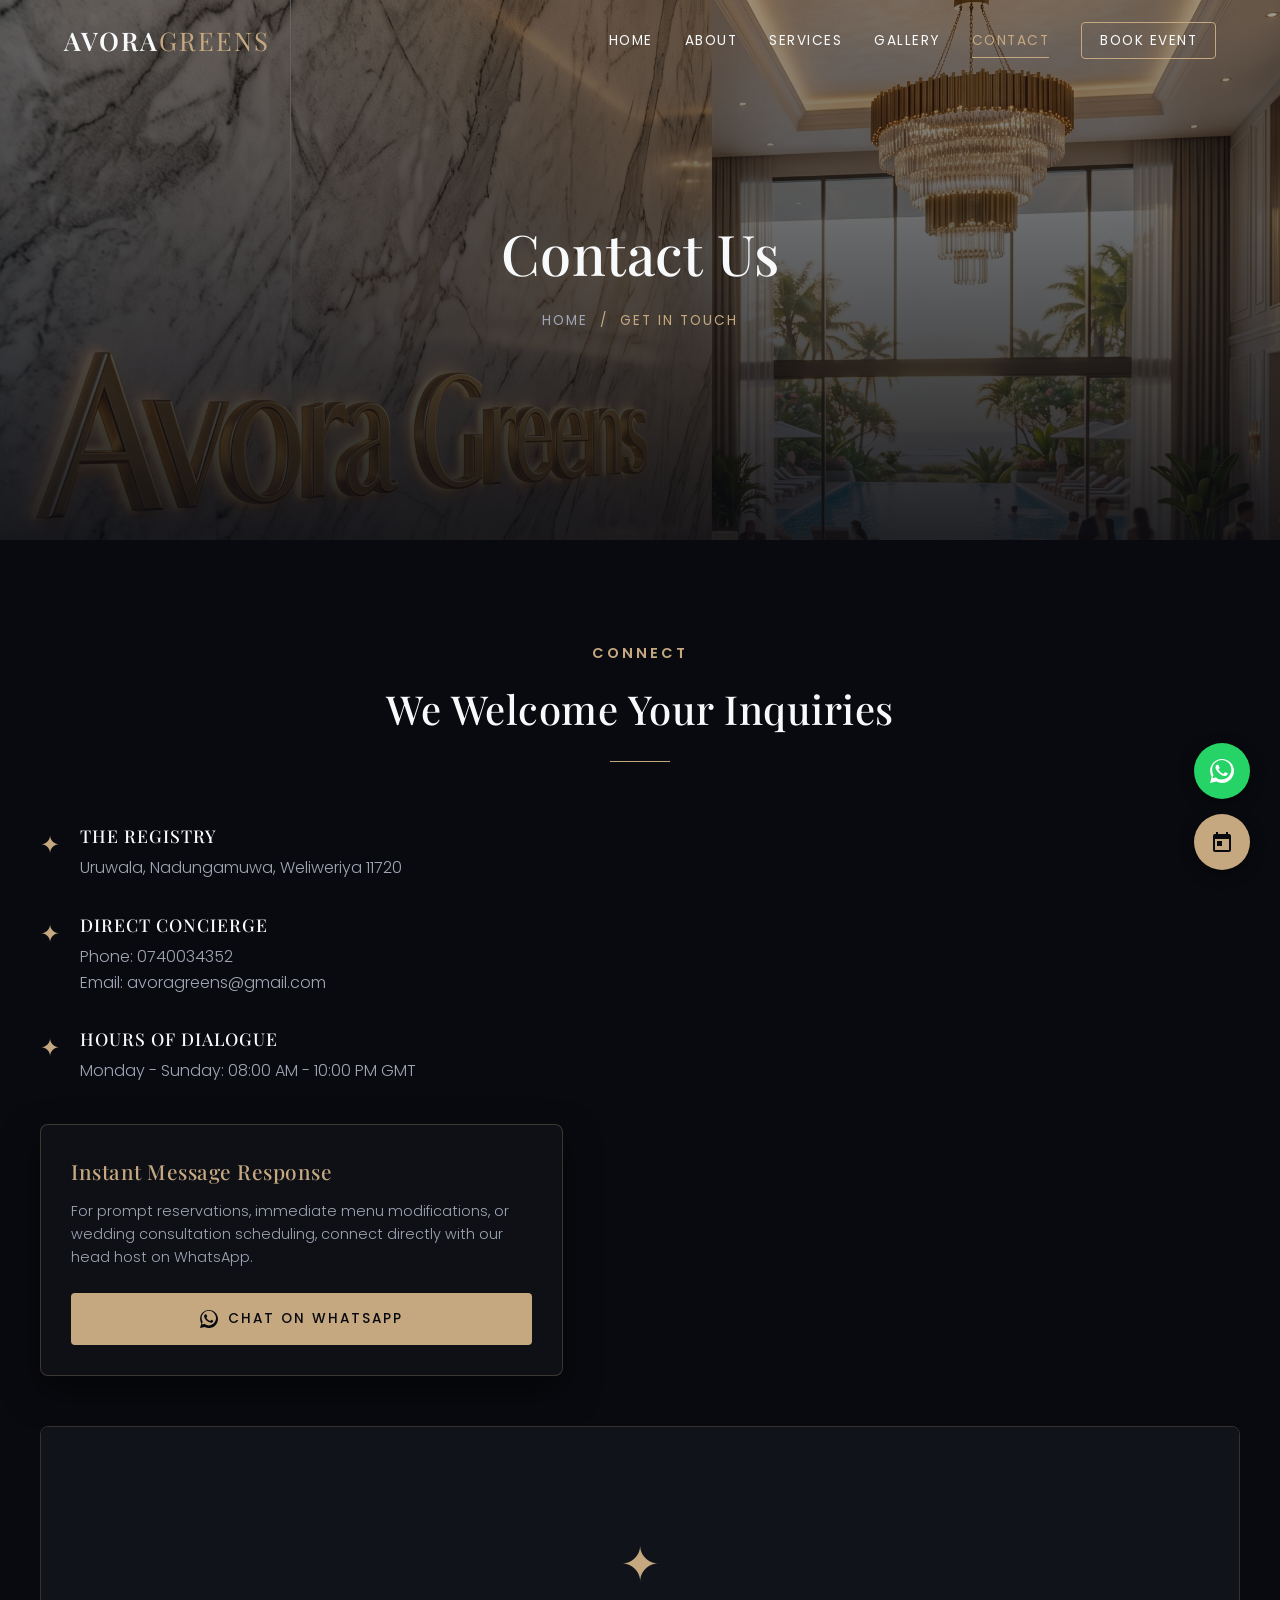
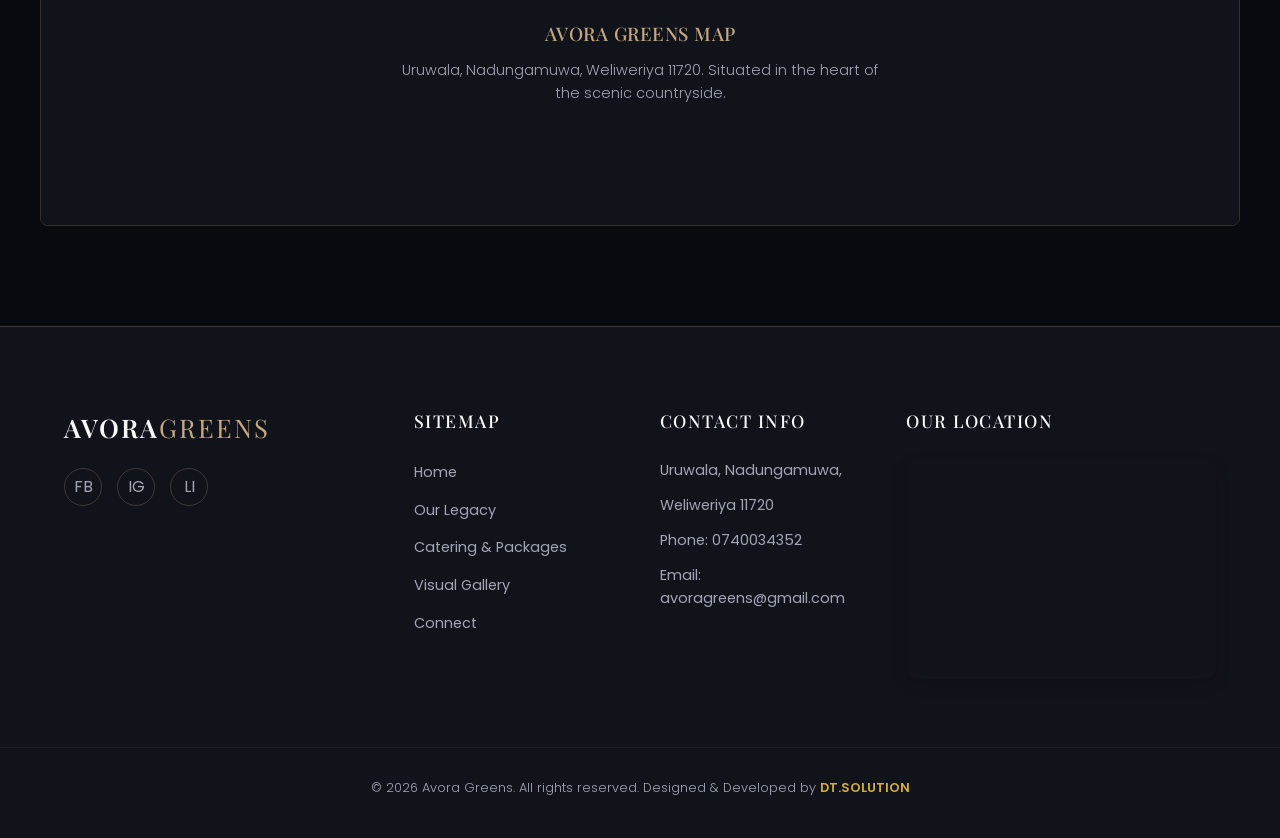
<file: contact.html>
<!DOCTYPE html>
<html lang="en">
<head>
    <meta charset="UTF-8">
    <meta name="viewport" content="width=device-width, initial-scale=1.0">
    <title>Avora greens</title>
    
    
    <link rel="stylesheet" href="style.css">
</head>
<body>


        <!-- Luxury Preloader -->
    <div class="preloader">
        <div class="preloader-spinner"></div>
        <div class="preloader-brand">AVORA<span>GREENS</span></div>
    </div>


    <!-- Sticky Navigation Header -->
    <header>
        <div class="container navbar">
            <a href="index.html" class="logo">AVORA<span>GREENS</span></a>
            <ul class="nav-links">
                <li><a href="index.html" id="nav-home">Home</a></li>
                <li><a href="about.html" id="nav-about">About</a></li>
                <li><a href="services.html" id="nav-services">Services</a></li>
                <li><a href="gallery.html" id="nav-gallery">Gallery</a></li>
                <li><a href="contact.html" class="active" id="nav-contact">Contact</a></li>
                <li><a href="booking.html" class="nav-cta" id="nav-booking">Book Event</a></li>
            </ul>
            <button class="menu-toggle" aria-label="Toggle Navigation">
                <span></span>
                <span></span>
                <span></span>
            </button>
        </div>
    </header>

    <!-- Page Banner -->
    <section class="page-banner" style="background-image: url('./img/about_img.jpeg');">
        <div class="hero-overlay"></div>
        <div class="page-banner-content">
            <h1 class="page-banner-title">Contact Us</h1>
            <div class="page-banner-breadcrumbs">
                <a href="index.html">Home</a> &nbsp;/&nbsp; Get In Touch
            </div>
        </div>
    </section>

    <!-- Contact Section -->
    <section class="section-padding container">
        <div class="section-title-wrapper scroll-reveal">
            <span class="section-subtitle">Connect</span>
            <h2 class="section-title">We Welcome Your Inquiries</h2>
        </div>

        <div class="contact-layout">
            <!-- Left Side: Contact Information & WhatsApp -->
            <div class="scroll-reveal">
                <ul class="contact-info-list" style="margin-bottom: 40px;">
                    <li class="contact-info-item">
                        <div class="contact-info-icon">✦</div>
                        <div class="contact-info-text">
                            <h4>The Registry</h4>
                            <p>Uruwala, Nadungamuwa, Weliweriya 11720</p>
                        </div>
                    </li>
                    <li class="contact-info-item">
                        <div class="contact-info-icon">✦</div>
                        <div class="contact-info-text">
                            <h4>Direct Concierge</h4>
                            <p>Phone: 0740034352<br>Email: avoragreens@gmail.com</p>
                        </div>
                    </li>
                    <li class="contact-info-item">
                        <div class="contact-info-icon">✦</div>
                        <div class="contact-info-text">
                            <h4>Hours of Dialogue</h4>
                            <p>Monday - Sunday: 08:00 AM - 10:00 PM GMT</p>
                        </div>
                    </li>
                </ul>

                <div class="glass-panel" style="padding: 30px; border-radius: var(--border-radius);">
                    <h3 class="gold-text" style="font-size: 1.3rem; margin-bottom: 12px; font-family: var(--font-heading);">Instant Message Response</h3>
                    <p style="font-size: 0.9rem; margin-bottom: 24px;">For prompt reservations, immediate menu modifications, or wedding consultation scheduling, connect directly with our head host on WhatsApp.</p>
                    <a href="https://wa.me/94740034352" target="_blank" class="btn btn-primary" style="display: flex; align-items: center; justify-content: center; gap: 10px;">
                        <svg style="width: 18px; height: 18px; fill: currentColor;" viewBox="0 0 24 24"><path d="M.057 24l1.687-6.163c-1.041-1.804-1.588-3.849-1.587-5.946C.06 5.348 5.397.01 12.008.01c3.202.001 6.212 1.246 8.477 3.514 2.266 2.268 3.507 5.28 3.505 8.484-.004 6.657-5.34 11.997-11.953 11.997-2.005-.001-3.973-.502-5.724-1.455L0 24zm6.59-4.846c1.6.95 3.188 1.449 4.825 1.451 5.436 0 9.86-4.37 9.864-9.799.002-2.63-1.023-5.101-2.885-6.963C16.59 1.981 14.119.957 11.99.957c-5.43 0-9.854 4.37-9.858 9.802 0 1.71.464 3.382 1.343 4.881l-.994 3.63 3.73-.966zM17.487 14.2c-.3-.15-1.77-.874-2.046-.975-.276-.101-.476-.15-.676.15-.2.3-.775.975-.95 1.175-.175.2-.35.225-.65.075-.3-.15-1.267-.467-2.413-1.49-1.282-1.144-1.815-2.03-2.065-2.43-.25-.4-.027-.615.123-.764.135-.134.3-.35.45-.525.15-.175.2-.3.3-.5.1-.2.05-.375-.025-.525-.075-.15-.676-1.628-.926-2.228-.244-.587-.492-.507-.676-.516-.174-.008-.375-.01-.575-.01-.2 0-.525.075-.8.375-.276.3-1.05 1.025-1.05 2.5 0 1.475 1.075 2.9 1.225 3.1.15.2 2.11 3.22 5.11 4.52.714.31 1.27.494 1.703.63.714.227 1.365.195 1.88.118.573-.085 1.77-.724 2.02-1.417.25-.693.25-1.29.175-1.417-.075-.125-.275-.2-.575-.35z"/></svg>
                        Chat on WhatsApp
                    </a>
                </div>
            </div>

        </div>

        <!-- Custom Styled Dark Map Container -->
        <div class="map-container scroll-reveal">
            <div class="map-placeholder">
                <div class="map-placeholder-icon">✦</div>
                <h3 class="gold-text">AVORA GREENS MAP</h3>
                <p style="font-size: 0.9rem; max-width: 500px; margin: 10px 0 20px; color: var(--text-secondary);">
                    Uruwala, Nadungamuwa, Weliweriya 11720. Situated in the heart of the scenic countryside.
                </p>
                <!-- We can embed a stylized dark mode OpenStreetMap/Leaflet mock or real iframe with filter to match dark theme -->
                <iframe 
                    width="100%" 
                    height="100%" 
                    frameborder="0" 
                    scrolling="no" 
                    marginheight="0" 
                    marginwidth="0" 
                    style="border:0; position: absolute; top:0; left:0; filter: invert(90%) hue-rotate(180deg) brightness(90%) contrast(110%); opacity: 0.4;" 
                    src="https://www.google.com/maps/embed?pb=!1m18!1m12!1m3!1d3959.7039365314868!2d80.0419168!3d7.0440366!2m3!1f0!2f0!3f0!3m2!1i1024!2i768!4f13.1!3m3!1m2!1s0x3ae2ff0055140fbf%3A0xbb578cb10213d013!2sAvora%20greens%20hotel%20%26%20Upali%20Catering%20service!5e0!3m2!1sen!2slk!4v1781273072484!5m2!1sen!2slk">
                </iframe>
            </div>
        </div>
    </section>

    <!-- Luxury Footer -->
    <footer>
        <div class="container footer-columns">
            <div class="footer-col">
                <a href="index.html" class="logo"
                    style="margin-bottom: 20px; display: inline-block;">AVORA<span>GREENS</span></a>
                    
                <div class="footer-socials">
                    <a href="#" class="social-icon" aria-label="Facebook">FB</a>
                    <a href="#" class="social-icon" aria-label="Instagram">IG</a>
                    <a href="#" class="social-icon" aria-label="LinkedIn">LI</a>
                </div>
            </div>
            <div class="footer-col">
                <h4>Sitemap</h4>
                <ul class="footer-links">
                    <li><a href="index.html">Home</a></li>
                    <li><a href="about.html">Our Legacy</a></li>
                    <li><a href="services.html">Catering & Packages</a></li>
                    <li><a href="gallery.html">Visual Gallery</a></li>
                    <li><a href="contact.html">Connect</a></li>
                </ul>
            </div>

<div class="footer-col">
    <h4>Contact Info</h4>
    <ul class="footer-links" style="color: var(--text-secondary); font-size: 0.9rem;">
        <li>Uruwala, Nadungamuwa,</li>
        <li>Weliweriya 11720</li>
        <li>Phone: <a href="tel:+94740034352">0740034352</a></li>
        <li>
            Email:
            <a href="mailto:avoragreens@gmail.com">
                avoragreens@gmail.com
            </a>
        </li>
    </ul>
</div>

<div class="footer-col">
    <h4>Our Location</h4>

    <iframe
        src="https://www.google.com/maps/embed?pb=!1m18!1m12!1m3!1d3959.7039365314868!2d80.0419168!3d7.0440366!2m3!1f0!2f0!3f0!3m2!1i1024!2i768!4f13.1!3m3!1m2!1s0x3ae2ff0055140fbf%3A0xbb578cb10213d013!2sAvora%20greens%20hotel%20%26%20Upali%20Catering%20service!5e0!3m2!1sen!2slk!4v1781273072484!5m2!1sen!2slk"
        width="100%"
        height="220"
        style="border:0; border-radius:12px;"
        allowfullscreen=""
        loading="lazy"
        referrerpolicy="no-referrer-when-downgrade">
    </iframe>

</div>
            
        </div>

<div class="footer-bottom">
    <p>
        &copy; 2026 Avora Greens. All rights reserved.
        Designed & Developed by
        <a href="https://dilina-thisun.github.io/DT_Solution/" target="_blank">
            DT.SOLUTION
        </a>
    </p>
</div>

    </footer>

    <!-- Floating Actions -->
    <div class="floating-actions">
        <a href="https://wa.me/94740034352" target="_blank" class="float-btn float-whatsapp" aria-label="Chat on WhatsApp">
            <svg style="width: 24px; height: 24px; fill: currentColor; display: block; margin: auto;" viewBox="0 0 24 24"><path d="M.057 24l1.687-6.163c-1.041-1.804-1.588-3.849-1.587-5.946C.06 5.348 5.397.01 12.008.01c3.202.001 6.212 1.246 8.477 3.514 2.266 2.268 3.507 5.28 3.505 8.484-.004 6.657-5.34 11.997-11.953 11.997-2.005-.001-3.973-.502-5.724-1.455L0 24zm6.59-4.846c1.6.95 3.188 1.449 4.825 1.451 5.436 0 9.86-4.37 9.864-9.799.002-2.63-1.023-5.101-2.885-6.963C16.59 1.981 14.119.957 11.99.957c-5.43 0-9.854 4.37-9.858 9.802 0 1.71.464 3.382 1.343 4.881l-.994 3.63 3.73-.966zM17.487 14.2c-.3-.15-1.77-.874-2.046-.975-.276-.101-.476-.15-.676.15-.2.3-.775.975-.95 1.175-.175.2-.35.225-.65.075-.3-.15-1.267-.467-2.413-1.49-1.282-1.144-1.815-2.03-2.065-2.43-.25-.4-.027-.615.123-.764.135-.134.3-.35.45-.525.15-.175.2-.3.3-.5.1-.2.05-.375-.025-.525-.075-.15-.676-1.628-.926-2.228-.244-.587-.492-.507-.676-.516-.174-.008-.375-.01-.575-.01-.2 0-.525.075-.8.375-.276.3-1.05 1.025-1.05 2.5 0 1.475 1.075 2.9 1.225 3.1.15.2 2.11 3.22 5.11 4.52.714.31 1.27.494 1.703.63.714.227 1.365.195 1.88.118.573-.085 1.77-.724 2.02-1.417.25-.693.25-1.29.175-1.417-.075-.125-.275-.2-.575-.35z"/></svg>
        </a>
        <a href="booking.html" class="float-btn float-book" aria-label="Book Event Now">
            <svg style="width: 24px; height: 24px; fill: currentColor; display: block; margin: auto;" viewBox="0 0 24 24"><path d="M19 4h-1V2h-2v2H8V2H6v2H5c-1.11 0-1.99.9-1.99 2L3 20c0 1.1.89 2 2 2h14c1.1 0 2-.9 2-2V6c0-1.1-.9-2-2-2zm0 16H5V9h14v11zM7 11h5v5H7z"/></svg>
        </a>
    </div>

    <script src="script.js"></script>

</body>
</html>
</file>
<file: style.css>
/*
================================================================
  LUXURY HOTEL & CATERING SERVICE DESIGN SYSTEM
  Brand Theme: Obsidian & Champagne Gold (5-Star Luxury)
================================================================
*/

@import url('https://fonts.googleapis.com/css2?family=Playfair+Display:ital,wght@0,400..900;1,400..900&family=Poppins:ital,wght@0,100;0,200;0,300;0,400;0,500;0,600;0,700;0,800;0,900;1,100;1,200;1,300;1,400;1,500;1,600;1,700;1,800;1,900&display=swap');

:root {
    /* Palette */
    --bg-primary: #090a0f;
    --bg-secondary: #11131a;
    --bg-card: #181b24;
    --gold-primary: #c5a880;
    --gold-hover: #e5cda8;
    --gold-muted: rgba(197, 168, 128, 0.15);
    --gold-border: rgba(197, 168, 128, 0.25);
    --text-primary: #f8f9fa;
    --text-secondary: #a0a6b5;
    --text-muted: #6c757d;
    --white: #ffffff;
    
    /* Layout & Shadows */
    --font-heading: 'Playfair Display', serif;
    --font-body: 'Poppins', sans-serif;
    --transition: all 0.4s cubic-bezier(0.16, 1, 0.3, 1);
    --glass-bg: rgba(17, 19, 26, 0.75);
    --glass-shadow: 0 15px 35px rgba(0, 0, 0, 0.5);
    --border-radius: 8px;
    --border-radius-lg: 16px;
    
    /* Header & Navbar */
    --nav-height: 80px;
}

/* Reset & Base Styles */
* {
    margin: 0;
    padding: 0;
    box-sizing: border-box;
}

html {
    scroll-behavior: smooth;
    font-size: 16px;
}

body {
    background-color: var(--bg-primary);
    color: var(--text-primary);
    font-family: var(--font-body);
    line-height: 1.6;
    overflow-x: hidden;
    -webkit-font-smoothing: antialiased;
}

/* Typography */
h1, h2, h3, h4, h5, h6 {
    font-family: var(--font-heading);
    font-weight: 500;
    color: var(--text-primary);
    letter-spacing: 0.5px;
}

a {
    color: inherit;
    text-decoration: none;
    transition: var(--transition);
}

p {
    color: var(--text-secondary);
    font-weight: 300;
}

/* Utility Classes */
.container {
    width: 100%;
    max-width: 1200px;
    margin: 0 auto;
    padding: 0 24px;
}

.text-center { text-align: center; }
.gold-text { color: var(--gold-primary); }

.section-padding {
    padding: 100px 0;
}

@media (max-width: 768px) {
    .section-padding {
        padding: 60px 0;
    }
}

.section-title-wrapper {
    text-align: center;
    margin-bottom: 60px;
}

.section-subtitle {
    font-family: var(--font-body);
    font-size: 0.9rem;
    font-weight: 600;
    letter-spacing: 3px;
    text-transform: uppercase;
    color: var(--gold-primary);
    margin-bottom: 12px;
    display: inline-block;
}

.section-title {
    font-size: 2.5rem;
    margin-bottom: 20px;
    position: relative;
}

.section-title::after {
    content: '';
    display: block;
    width: 60px;
    height: 1px;
    background-color: var(--gold-primary);
    margin: 20px auto 0;
}

/* Premium Buttons */
.btn {
    display: inline-block;
    padding: 14px 28px;
    font-family: var(--font-body);
    font-size: 0.85rem;
    font-weight: 500;
    letter-spacing: 2px;
    text-transform: uppercase;
    border-radius: 4px;
    cursor: pointer;
    transition: var(--transition);
    border: 1px solid transparent;
}

.btn-primary {
    background-color: var(--gold-primary);
    color: var(--bg-primary);
}

.btn-primary:hover {
    background-color: var(--gold-hover);
    transform: translateY(-2px);
    box-shadow: 0 8px 20px rgba(197, 168, 128, 0.2);
}

.btn-secondary {
    background-color: transparent;
    color: var(--text-primary);
    border: 1px solid var(--gold-primary);
}

.btn-secondary:hover {
    background-color: var(--gold-primary);
    color: var(--bg-primary);
    transform: translateY(-2px);
    box-shadow: 0 8px 20px rgba(197, 168, 128, 0.15);
}

/* Floating Elements */
.floating-actions {
    position: fixed;
    bottom: 30px;
    right: 30px;
    display: flex;
    flex-direction: column;
    gap: 15px;
    z-index: 999;
}

.float-btn {
    width: 56px;
    height: 56px;
    border-radius: 50%;
    display: flex;
    align-items: center;
    justify-content: center;
    color: var(--white);
    font-size: 24px;
    box-shadow: 0 4px 15px rgba(0,0,0,0.4);
    transition: var(--transition);
}

.float-btn:hover {
    transform: scale(1.1) translateY(-3px);
}

.float-whatsapp {
    background-color: #25d366;
}

.float-book {
    background-color: var(--gold-primary);
    color: var(--bg-primary);
}

/* Glassmorphism Common Class */
.glass-panel {
    background: var(--glass-bg);
    backdrop-filter: blur(12px);
    -webkit-backdrop-filter: blur(12px);
    border: 1px solid var(--gold-border);
    box-shadow: var(--glass-shadow);
}

/* Premium Navigation Header */
header {
    position: fixed;
    top: 0;
    left: 0;
    width: 100%;
    height: var(--nav-height);
    display: flex;
    align-items: center;
    z-index: 1000;
    transition: var(--transition);
}

header.scrolled {
    height: 70px;
    background: rgba(9, 10, 15, 0.95);
    border-bottom: 1px solid var(--gold-border);
    box-shadow: 0 10px 30px rgba(0, 0, 0, 0.5);
}

.navbar {
    display: flex;
    justify-content: space-between;
    align-items: center;
    width: 100%;
}

.logo {
    font-family: var(--font-heading);
    font-size: 1.6rem;
    font-weight: 600;
    letter-spacing: 2px;
}

.logo span {
    color: var(--gold-primary);
    font-weight: 300;
}

.nav-links {
    display: flex;
    list-style: none;
    gap: 32px;
    align-items: center;
}

.nav-links a {
    font-size: 0.85rem;
    font-weight: 400;
    letter-spacing: 1.5px;
    text-transform: uppercase;
    position: relative;
    padding: 8px 0;
}

.nav-links a::after {
    content: '';
    position: absolute;
    bottom: 0;
    left: 0;
    width: 0;
    height: 1px;
    background-color: var(--gold-primary);
    transition: var(--transition);
}

.nav-links a:hover::after,
.nav-links a.active::after {
    width: 100%;
}

.nav-links a:hover,
.nav-links a.active {
    color: var(--gold-primary);
}

.nav-cta {
    padding: 8px 18px !important;
    border: 1px solid var(--gold-primary);
    border-radius: 4px;
}

.nav-cta:hover {
    background-color: var(--gold-primary);
    color: var(--bg-primary) !important;
}

.menu-toggle {
    display: none;
    cursor: pointer;
    background: none;
    border: none;
    flex-direction: column;
    justify-content: space-between;
    width: 28px;
    height: 18px;
    z-index: 1001;
}

.menu-toggle span {
    display: block;
    width: 100%;
    height: 2px;
    background-color: var(--text-primary);
    transition: var(--transition);
}

/* Hamburger Active States */
.menu-toggle.active span:nth-child(1) {
    transform: translateY(8px) rotate(45deg);
}

.menu-toggle.active span:nth-child(2) {
    opacity: 0;
}

.menu-toggle.active span:nth-child(3) {
    transform: translateY(-8px) rotate(-45deg);
}

@media (max-width: 992px) {
    .menu-toggle {
        display: flex;
    }
    
    .nav-links {
        position: fixed;
        top: 0;
        right: -100%;
        width: 300px;
        height: 100vh;
        background-color: var(--bg-secondary);
        flex-direction: column;
        justify-content: center;
        align-items: center;
        gap: 40px;
        transition: 0.5s ease-in-out;
        box-shadow: -10px 0 30px rgba(0,0,0,0.5);
        border-left: 1px solid var(--gold-border);
    }
    
    .nav-links.active {
        right: 0;
    }
}

/* Hero Section */
.hero {
    height: 100vh;
    position: relative;
    display: flex;
    align-items: center;
    justify-content: center;
    background-size: cover;
    background-position: center;
    background-attachment: fixed;
}

.hero-overlay {
    position: absolute;
    top: 0;
    left: 0;
    width: 100%;
    height: 100%;
    background: linear-gradient(to bottom, rgba(9, 10, 15, 0.4) 0%, rgba(9, 10, 15, 0.9) 100%);
    z-index: 1;
}

.hero-content {
    position: relative;
    z-index: 2;
    text-align: center;
    max-width: 800px;
    padding: 0 24px;
}

.hero-title {
    font-size: 4rem;
    line-height: 1.1;
    margin-bottom: 24px;
    animation: fadeInUp 1.2s cubic-bezier(0.16, 1, 0.3, 1) forwards;
}

.hero-tagline {
    font-size: 1rem;
    font-weight: 300;
    letter-spacing: 4px;
    text-transform: uppercase;
    color: var(--gold-primary);
    margin-bottom: 16px;
    animation: fadeInUp 1s cubic-bezier(0.16, 1, 0.3, 1) forwards;
}

.hero-desc {
    font-size: 1.1rem;
    margin-bottom: 40px;
    animation: fadeInUp 1.4s cubic-bezier(0.16, 1, 0.3, 1) forwards;
}

.hero-actions {
    display: flex;
    justify-content: center;
    gap: 20px;
    animation: fadeInUp 1.6s cubic-bezier(0.16, 1, 0.3, 1) forwards;
}

@media (max-width: 768px) {
    .hero-title {
        font-size: 2.8rem;
    }
    
    .hero-actions {
        flex-direction: column;
        gap: 15px;
    }
    
    .hero-actions .btn {
        width: 100%;
    }
}

/* Page Banner (For other pages) */
.page-banner {
    height: 60vh;
    position: relative;
    display: flex;
    align-items: center;
    justify-content: center;
    background-size: cover;
    background-position: center;
    background-attachment: fixed;
}

.page-banner-content {
    position: relative;
    z-index: 2;
    text-align: center;
}

.page-banner-title {
    font-size: 3.5rem;
    margin-bottom: 12px;
}

.page-banner-breadcrumbs {
    font-size: 0.85rem;
    letter-spacing: 2px;
    text-transform: uppercase;
    color: var(--gold-primary);
}

.page-banner-breadcrumbs a {
    color: var(--text-secondary);
}

.page-banner-breadcrumbs a:hover {
    color: var(--gold-primary);
}

/* Premium Grid Cards (Services & About) */
.grid-layout {
    display: grid;
    grid-template-columns: repeat(auto-fit, minmax(320px, 1fr));
    gap: 30px;
}

.luxury-card {
    border-radius: var(--border-radius);
    overflow: hidden;
    transition: var(--transition);
    height: 100%;
    display: flex;
    flex-direction: column;
}

.luxury-card-img-wrapper {
    position: relative;
    overflow: hidden;
    padding-top: 66.67%; /* 3:2 Aspect Ratio */
}

.luxury-card-img {
    position: absolute;
    top: 0;
    left: 0;
    width: 100%;
    height: 100%;
    object-fit: cover;
    transition: transform 0.8s cubic-bezier(0.16, 1, 0.3, 1);
}

.luxury-card:hover .luxury-card-img {
    transform: scale(1.1);
}

.luxury-card-body {
    padding: 32px;
    flex-grow: 1;
    display: flex;
    flex-direction: column;
    justify-content: space-between;
}

.luxury-card-title {
    font-size: 1.4rem;
    margin-bottom: 12px;
}

.luxury-card-desc {
    margin-bottom: 24px;
    font-size: 0.95rem;
}

.luxury-card-link {
    font-size: 0.8rem;
    letter-spacing: 2px;
    text-transform: uppercase;
    color: var(--gold-primary);
    font-weight: 500;
    display: flex;
    align-items: center;
    gap: 8px;
}

.luxury-card-link::after {
    content: '→';
    transition: var(--transition);
}

.luxury-card:hover .luxury-card-link::after {
    transform: translateX(5px);
}

/* About Intro Section */
.about-intro-wrapper {
    display: grid;
    grid-template-columns: 1fr 1fr;
    gap: 60px;
    align-items: center;
}

.about-intro-image-container {
    position: relative;
}

.about-intro-img-large {
    width: 85%;
    border-radius: var(--border-radius);
    border: 1px solid var(--gold-border);
}

.about-intro-img-small {
    position: absolute;
    width: 50%;
    bottom: -30px;
    right: 0;
    border-radius: var(--border-radius);
    border: 4px solid var(--bg-primary);
    box-shadow: 0 10px 30px rgba(0,0,0,0.5);
}

.about-intro-text p {
    margin-bottom: 20px;
}

.about-signature {
    font-family: var(--font-heading);
    font-size: 2rem;
    margin-top: 30px;
    color: var(--gold-primary);
}

@media (max-width: 992px) {
    .about-intro-wrapper {
        grid-template-columns: 1fr;
        gap: 40px;
    }
    
    .about-intro-image-container {
        margin-bottom: 40px;
    }
}

/* Testimonial Section */
.testimonials-slider {
    position: relative;
    max-width: 800px;
    margin: 0 auto;
    overflow: hidden;
    padding: 20px 0;
}

.testimonial-slide {
    display: none;
    text-align: center;
    animation: fadeIn 0.8s ease-in-out;
}

.testimonial-slide.active {
    display: block;
}

.testimonial-rating {
    color: var(--gold-primary);
    font-size: 1.2rem;
    margin-bottom: 20px;
}

.testimonial-text {
    font-family: var(--font-heading);
    font-size: 1.5rem;
    font-style: italic;
    color: var(--text-primary);
    line-height: 1.6;
    margin-bottom: 30px;
}

.testimonial-author {
    font-weight: 500;
    letter-spacing: 1px;
    text-transform: uppercase;
}

.testimonial-role {
    font-size: 0.8rem;
    color: var(--gold-primary);
    margin-top: 4px;
}

.slider-controls {
    display: flex;
    justify-content: center;
    gap: 15px;
    margin-top: 30px;
}

.slider-dot {
    width: 8px;
    height: 8px;
    border-radius: 50%;
    background-color: var(--text-muted);
    cursor: pointer;
    transition: var(--transition);
}

.slider-dot.active {
    background-color: var(--gold-primary);
    transform: scale(1.3);
}

/* Gallery Page Specific Grid & Lightbox */
.gallery-filter-bar {
    display: flex;
    justify-content: center;
    flex-wrap: wrap;
    gap: 15px;
    margin-bottom: 50px;
}

.filter-btn {
    background: none;
    border: 1px solid var(--gold-border);
    color: var(--text-secondary);
    padding: 10px 24px;
    font-family: var(--font-body);
    font-size: 0.8rem;
    letter-spacing: 1.5px;
    text-transform: uppercase;
    cursor: pointer;
    transition: var(--transition);
    border-radius: 4px;
}

.filter-btn:hover,
.filter-btn.active {
    background-color: var(--gold-primary);
    color: var(--bg-primary);
    border-color: var(--gold-primary);
}

.gallery-grid {
    display: grid;
    grid-template-columns: repeat(auto-fill, minmax(280px, 1fr));
    gap: 20px;
}

.gallery-item {
    position: relative;
    border-radius: var(--border-radius);
    overflow: hidden;
    cursor: pointer;
    aspect-ratio: 1;
}

.gallery-item img {
    width: 100%;
    height: 100%;
    object-fit: cover;
    transition: var(--transition);
}

.gallery-overlay {
    position: absolute;
    top: 0;
    left: 0;
    width: 100%;
    height: 100%;
    background: rgba(9, 10, 15, 0.8);
    display: flex;
    flex-direction: column;
    align-items: center;
    justify-content: center;
    opacity: 0;
    transition: var(--transition);
    border: 1px solid var(--gold-border);
}

.gallery-item:hover .gallery-overlay {
    opacity: 1;
}

.gallery-item:hover img {
    transform: scale(1.08);
}

.gallery-overlay-icon {
    font-size: 2rem;
    color: var(--gold-primary);
    margin-bottom: 10px;
}

.gallery-overlay-title {
    font-size: 1.1rem;
    text-transform: uppercase;
    letter-spacing: 1px;
}

.gallery-overlay-cat {
    font-size: 0.75rem;
    color: var(--gold-primary);
    text-transform: uppercase;
    letter-spacing: 1px;
}

/* Lightbox Modal */
.lightbox {
    position: fixed;
    top: 0;
    left: 0;
    width: 100%;
    height: 100%;
    background: rgba(9, 10, 15, 0.95);
    z-index: 2000;
    display: flex;
    align-items: center;
    justify-content: center;
    opacity: 0;
    pointer-events: none;
    transition: var(--transition);
}

.lightbox.active {
    opacity: 1;
    pointer-events: auto;
}

.lightbox-content {
    max-width: 90%;
    max-height: 80vh;
    position: relative;
}

.lightbox-img {
    max-width: 100%;
    max-height: 80vh;
    border: 1px solid var(--gold-border);
    border-radius: 4px;
}

.lightbox-close {
    position: absolute;
    top: -40px;
    right: 0;
    font-size: 2rem;
    color: var(--white);
    cursor: pointer;
    background: none;
    border: none;
}

.lightbox-close:hover {
    color: var(--gold-primary);
}

.lightbox-prev,
.lightbox-next {
    position: absolute;
    top: 50%;
    transform: translateY(-50%);
    font-size: 2.5rem;
    color: var(--white);
    background: none;
    border: none;
    cursor: pointer;
    padding: 10px;
}

.lightbox-prev { left: -60px; }
.lightbox-next { right: -60px; }

.lightbox-prev:hover,
.lightbox-next:hover {
    color: var(--gold-primary);
}

.lightbox-caption {
    text-align: center;
    margin-top: 15px;
    font-family: var(--font-heading);
    font-size: 1.2rem;
    color: var(--text-primary);
}

@media (max-width: 768px) {
    .lightbox-prev { left: 10px; }
    .lightbox-next { right: 10px; }
}

/* Booking & Forms */
.form-wrapper {
    max-width: 800px;
    margin: 0 auto;
    padding: 40px;
    border-radius: var(--border-radius-lg);
}

@media (max-width: 576px) {
    .form-wrapper {
        padding: 24px;
    }
}

.booking-layout {
    display: grid;
    grid-template-columns: 1.2fr 0.8fr;
    gap: 40px;
}

@media (max-width: 992px) {
    .booking-layout {
        grid-template-columns: 1fr;
    }
}

.form-group {
    margin-bottom: 24px;
}

.form-group-row {
    display: grid;
    grid-template-columns: 1fr 1fr;
    gap: 20px;
}

@media (max-width: 576px) {
    .form-group-row {
        grid-template-columns: 1fr;
        gap: 0;
    }
}

label {
    display: block;
    font-size: 0.8rem;
    text-transform: uppercase;
    letter-spacing: 1.5px;
    color: var(--gold-primary);
    margin-bottom: 8px;
}

.form-control {
    width: 100%;
    background: #ffffff08;
    border: 1px solid var(--gold-border);
    color: var(--text-primary);
    padding: 14px 18px;
    border-radius: 4px;
    font-family: var(--font-body);
    font-size: 0.95rem;
    transition: var(--transition);
}

.form-control:focus {
    outline: none;
    border-color: var(--gold-primary);
    background: rgba(255, 255, 255, 0.05);
    box-shadow: 0 0 10px rgba(197, 118, 7, 0.692);
}

textarea.form-control {
    resize: none;
    min-height: 120px;
}

#b_event {
    background: #fff;
    color: #222;
}

#b_event option {
    background: #ffffff08;
    color: #222;
}


/* Live receipt preview on booking page */
.booking-summary-panel {
    padding: 30px;
    border-radius: var(--border-radius);
    height: fit-content;
}

.summary-title {
    font-size: 1.3rem;
    margin-bottom: 20px;
    border-bottom: 1px solid var(--gold-border);
    padding-bottom: 10px;
}

.summary-item {
    display: flex;
    justify-content: space-between;
    margin-bottom: 15px;
    font-size: 0.9rem;
}

.summary-label {
    color: var(--text-secondary);
}

.summary-val {
    font-weight: 500;
    text-align: right;
    max-width: 60%;
}

/* Contact Info Details */
.contact-layout {
    display: grid;
    grid-template-columns: 1fr 1.2fr;
    gap: 50px;
}

@media (max-width: 992px) {
    .contact-layout {
        grid-template-columns: 1fr;
        gap: 40px;
    }
}

.contact-info-list {
    list-style: none;
    display: flex;
    flex-direction: column;
    gap: 30px;
}

.contact-info-item {
    display: flex;
    gap: 20px;
}

.contact-info-icon {
    font-size: 1.5rem;
    color: var(--gold-primary);
    margin-top: 4px;
}

.contact-info-text h4 {
    font-size: 1.1rem;
    text-transform: uppercase;
    letter-spacing: 1px;
    margin-bottom: 5px;
}

/* Mock Luxury Dark Map Styling */
.map-container {
    width: 100%;
    height: 400px;
    border-radius: var(--border-radius);
    overflow: hidden;
    border: 1px solid var(--gold-border);
    position: relative;
    margin-top: 50px;
}

.map-placeholder {
    width: 100%;
    height: 100%;
    background-color: var(--bg-secondary);
    display: flex;
    flex-direction: column;
    align-items: center;
    justify-content: center;
    text-align: center;
    padding: 30px;
}

.map-placeholder-icon {
    font-size: 3rem;
    color: var(--gold-primary);
    margin-bottom: 15px;
}

/* Modal Popup Confirmation */
.modal-overlay {
    position: fixed;
    top: 0;
    left: 0;
    width: 100%;
    height: 100%;
    background: rgba(9, 10, 15, 0.9);
    z-index: 3000;
    display: flex;
    align-items: center;
    justify-content: center;
    opacity: 0;
    pointer-events: none;
    transition: var(--transition);
}

.modal-overlay.active {
    opacity: 1;
    pointer-events: auto;
}

.modal-box {
    max-width: 500px;
    width: 90%;
    padding: 40px;
    text-align: center;
    border-radius: var(--border-radius-lg);
}

.modal-icon {
    font-size: 3.5rem;
    color: var(--gold-primary);
    margin-bottom: 20px;
}

.modal-title {
    font-size: 1.8rem;
    margin-bottom: 15px;
}

.modal-desc {
    font-size: 0.95rem;
    margin-bottom: 30px;
}

/* Footer Styling */
footer {
    background-color: var(--bg-secondary);
    border-top: 1px solid var(--gold-border);
    padding-top: 80px;
    padding-bottom: 40px;
}

.footer-columns {
    display: grid;
    grid-template-columns: 1.5fr 1fr 1fr 1.5fr;
    gap: 40px;
    margin-bottom: 60px;
}

@media (max-width: 992px) {
    .footer-columns {
        grid-template-columns: 1fr 1fr;
    }
}

@media (max-width: 576px) {
    .footer-columns {
        grid-template-columns: 1fr;
    }
}

.footer-col h3,
.footer-col h4 {
    font-size: 1.1rem;
    text-transform: uppercase;
    letter-spacing: 1.5px;
    margin-bottom: 24px;
}

.footer-col p {
    font-size: 0.9rem;
    margin-bottom: 20px;
}

.footer-links {
    list-style: none;
    display: flex;
    flex-direction: column;
    gap: 12px;
}

.footer-links a {
    font-size: 0.9rem;
    color: var(--text-secondary);
}

.footer-links a:hover {
    color: var(--gold-primary);
    padding-left: 5px;
}

.footer-socials {
    display: flex;
    gap: 15px;
}

.social-icon {
    width: 38px;
    height: 38px;
    border-radius: 50%;
    border: 1px solid var(--gold-border);
    display: flex;
    align-items: center;
    justify-content: center;
    color: var(--text-secondary);
    transition: var(--transition);
}

.social-icon:hover {
    color: var(--bg-primary);
    background-color: var(--gold-primary);
    border-color: var(--gold-primary);
    transform: translateY(-2px);
}

.newsletter-form {
    display: flex;
}

.newsletter-form .form-control {
    border-radius: 4px 0 0 4px;
}

.newsletter-form .btn {
    border-radius: 0 4px 4px 0;
    padding: 14px 20px;
}

.footer-bottom {
    text-align: center;
    border-top: 1px solid rgba(255, 255, 255, 0.05);
    padding-top: 30px;
    font-size: 0.8rem;
    color: var(--text-muted);
}

/* ================================================================
   PREMIUM LUXURY ANIMATION SYSTEM
   ================================================================ */

/* Luxury Preloader */
.preloader {
    position: fixed;
    top: 0;
    left: 0;
    width: 100%;
    height: 100%;
    background-color: var(--bg-primary);
    z-index: 9999;
    display: flex;
    flex-direction: column;
    align-items: center;
    justify-content: center;
    transition: transform 1s cubic-bezier(0.85, 0, 0.15, 1), opacity 1s cubic-bezier(0.85, 0, 0.15, 1);
}

.preloader.fade-out {
    transform: translateY(-100%);
    pointer-events: none;
}

.preloader-spinner {
    width: 60px;
    height: 60px;
    border: 2px solid rgba(197, 168, 128, 0.15);
    border-top: 2px solid var(--gold-primary);
    border-radius: 50%;
    animation: preloader-spin 1.2s cubic-bezier(0.5, 0, 0.5, 1) infinite;
    margin-bottom: 24px;
}

.preloader-brand {
    font-family: var(--font-heading);
    font-size: 1.8rem;
    font-weight: 500;
    letter-spacing: 4px;
    color: var(--text-primary);
    opacity: 0;
    transform: translateY(15px);
    animation: preloader-reveal 1.2s cubic-bezier(0.16, 1, 0.3, 1) forwards;
    animation-delay: 0.3s;
}

.preloader-brand span {
    color: var(--gold-primary);
    font-weight: 300;
}

@keyframes preloader-spin {
    0% { transform: rotate(0deg); }
    100% { transform: rotate(360deg); }
}

@keyframes preloader-reveal {
    to {
        opacity: 1;
        transform: translateY(0);
    }
}

/* Ken Burns Hero Effect */
.hero {
    overflow: hidden;
}

.hero-bg-wrapper {
    position: absolute;
    top: 0;
    left: 0;
    width: 100%;
    height: 100%;
    z-index: 0;
    background-size: cover;
    background-position: center;
    background-attachment: fixed;
    animation: kenBurnsEffect 20s ease-in-out infinite alternate;
}

@keyframes kenBurnsEffect {
    0% {
        transform: scale(1);
    }
    100% {
        transform: scale(1.08) translate(1%, -0.5%);
    }
}

/* Pulsing Action Buttons */
.float-whatsapp {
    background-color: #25d366;
    animation: pulse-whatsapp-ring 2s infinite;
}

.float-book {
    background-color: var(--gold-primary);
    color: var(--bg-primary);
    animation: pulse-gold-ring 2s infinite;
}

@keyframes pulse-whatsapp-ring {
    0% {
        box-shadow: 0 0 0 0 rgba(37, 211, 102, 0.4), 0 4px 15px rgba(0, 0, 0, 0.4);
    }
    70% {
        box-shadow: 0 0 0 12px rgba(37, 211, 102, 0), 0 4px 15px rgba(0, 0, 0, 0.4);
    }
    100% {
        box-shadow: 0 0 0 0 rgba(37, 211, 102, 0), 0 4px 15px rgba(0, 0, 0, 0.4);
    }
}

@keyframes pulse-gold-ring {
    0% {
        box-shadow: 0 0 0 0 rgba(197, 168, 128, 0.4), 0 4px 15px rgba(0, 0, 0, 0.4);
    }
    70% {
        box-shadow: 0 0 0 12px rgba(197, 168, 128, 0), 0 4px 15px rgba(0, 0, 0, 0.4);
    }
    100% {
        box-shadow: 0 0 0 0 rgba(197, 168, 128, 0), 0 4px 15px rgba(0, 0, 0, 0.4);
    }
}

/* Interactive Card Shimmer Reflection */
.luxury-card,
.glass-panel,
.about-intro-image-container,
.booking-summary-panel {
    position: relative;
    overflow: hidden;
}

.luxury-card::before,
.glass-panel::before,
.booking-summary-panel::before {
    content: '';
    position: absolute;
    top: 0;
    left: -150%;
    width: 60%;
    height: 100%;
    background: linear-gradient(
        to right,
        rgba(255, 255, 255, 0) 0%,
        rgba(197, 168, 128, 0.04) 30%,
        rgba(197, 168, 128, 0.12) 50%,
        rgba(197, 168, 128, 0.04) 70%,
        rgba(255, 255, 255, 0) 100%
    );
    transform: skewX(-25deg);
    transition: 0.8s cubic-bezier(0.16, 1, 0.3, 1);
    z-index: 3;
    pointer-events: none;
}

.luxury-card:hover::before,
.glass-panel:hover::before,
.booking-summary-panel:hover::before {
    left: 150%;
}

/* Premium Button Transitions */
.btn {
    position: relative;
    overflow: hidden;
    z-index: 1;
}

.btn::before {
    content: '';
    position: absolute;
    top: 0;
    left: 0;
    width: 100%;
    height: 100%;
    background: rgba(255, 255, 255, 0.08);
    transform: scaleX(0);
    transform-origin: right;
    transition: transform 0.6s cubic-bezier(0.16, 1, 0.3, 1);
    z-index: -1;
}

.btn:hover::before {
    transform: scaleX(1);
    transform-origin: left;
}

/* Advanced Scroll Reveals */
.scroll-reveal,
.reveal-slide-up {
    opacity: 0;
    transform: translateY(40px);
    transition: opacity 0.8s ease, transform 0.8s cubic-bezier(0.16, 1, 0.3, 1);
    transition-delay: var(--delay, 0s);
}

.reveal-fade {
    opacity: 0;
    transition: opacity 0.8s ease;
    transition-delay: var(--delay, 0s);
}

.reveal-slide-left {
    opacity: 0;
    transform: translateX(-40px);
    transition: opacity 0.8s ease, transform 0.8s cubic-bezier(0.16, 1, 0.3, 1);
    transition-delay: var(--delay, 0s);
}

.reveal-slide-right {
    opacity: 0;
    transform: translateX(40px);
    transition: opacity 0.8s ease, transform 0.8s cubic-bezier(0.16, 1, 0.3, 1);
    transition-delay: var(--delay, 0s);
}

.reveal-scale {
    opacity: 0;
    transform: scale(0.96);
    transition: opacity 0.8s ease, transform 0.8s cubic-bezier(0.16, 1, 0.3, 1);
    transition-delay: var(--delay, 0s);
}

.scroll-reveal.revealed,
.reveal-slide-up.revealed,
.reveal-fade.revealed,
.reveal-slide-left.revealed,
.reveal-slide-right.revealed,
.reveal-scale.revealed {
    opacity: 1;
    transform: translate(0) scale(1);
}

/* Text Split Reveal Animations */
.split-reveal {
    overflow: hidden;
    display: inline-block;
}

.word-wrapper {
    display: inline-block;
    overflow: hidden;
    vertical-align: top;
    margin-right: 0.25em; /* spacing between words */
}

.char-wrapper {
    display: inline-block;
    overflow: hidden;
    vertical-align: top;
}

.char {
    display: inline-block;
    transform: translateY(100%);
    transition: transform 0.8s cubic-bezier(0.16, 1, 0.3, 1);
    transition-delay: calc(var(--char-index, 0) * 0.015s + var(--base-delay, 0s));
}

.revealed .char,
.revealed.split-reveal .char {
    transform: translateY(0);
}

/* Animations Keyframes */
@keyframes fadeInUp {
    from {
        opacity: 0;
        transform: translateY(30px);
    }
    to {
        opacity: 1;
        transform: translateY(0);
    }
}

@keyframes fadeIn {
    from { opacity: 0; }
    to { opacity: 1; }
}

/* Custom Scrollbar for Luxury feeling */
::-webkit-scrollbar {
    width: 8px;
}

::-webkit-scrollbar-track {
    background: var(--bg-primary);
}

::-webkit-scrollbar-thumb {
    background: var(--gold-primary);
    border-radius: 4px;
}

::-webkit-scrollbar-thumb:hover {
    background: var(--gold-hover);
}


.footer-bottom a{
    color: #d4af37;
    text-decoration: none;
    font-weight: 600;
    transition: 0.3s;
}

.footer-bottom a:hover{
    color: #ffffff;
    text-decoration: underline;
}


.footer-col iframe{
    width:100%;
    height:220px;
    border:none;
    border-radius:12px;
    box-shadow:0 5px 15px rgba(0,0,0,0.15);
}

/* =========================
   MOBILE RESPONSIVE
========================= */

@media (max-width: 768px) {

    /* Navigation */
    header,
    nav {
        flex-direction: column;
        text-align: center;
    }

    nav a {
        display: block;
        margin: 10px 0;
    }

    /* Hero Section */
    .hero,
    .hero-content {
        padding: 100px 20px;
        text-align: center;
    }

    .hero h1 {
        font-size: 2rem;
        line-height: 1.2;
    }

    .hero p {
        font-size: 1rem;
    }

    /* All Grids */
    .services-grid,
    .gallery-grid,
    .features-grid,
    .footer-columns {
        grid-template-columns: 1fr !important;
        display: grid;
    }

    /* Cards */
    .card,
    .service-card,
    .gallery-item {
        width: 100%;
    }

    /* Images */
    img {
        max-width: 100%;
        height: auto;
    }

    /* Footer */
    .footer-columns {
        gap: 30px;
        text-align: center;
    }

    /* Map */
    iframe {
        width: 100%;
        height: 250px;
    }

    /* Buttons */
    .btn,
    button {
        width: 100%;
        max-width: 300px;
    }
}

@media (max-width: 480px) {

    .hero h1 {
        font-size: 1.7rem;
    }

    .section-title {
        font-size: 1.8rem;
    }

    .container {
        padding-left: 15px;
        padding-right: 15px;
    }

    .footer-bottom p {
        font-size: 0.8rem;
        line-height: 1.6;
    }
}


/* ===== Estimate Modal ===== */

.estimate-modal{
    display:none;
    position:fixed;
    z-index:99999;
    left:0;
    top:0;
    width:100%;
    height:100%;
    background:rgba(0,0,0,0.8);
    backdrop-filter:blur(6px);
    justify-content:center;
    align-items:center;
    padding:20px;
}

.estimate-modal-content{
    background:#ffffff23;
    max-width:500px;
    width:100%;
    border-radius:20px;
    padding:40px;
    text-align:center;
    position:relative;
    animation:popupFade .4s ease;
}

@keyframes popupFade{
    from{
        opacity:0;
        transform:translateY(30px);
    }
    to{
        opacity:1;
        transform:translateY(0);
    }
}

.success-icon{
    width:80px;
    height:80px;
    margin:auto;
    border-radius:50%;
    background:#28a745;
    color:white;
    font-size:40px;
    line-height:80px;
    margin-bottom:20px;
}

.estimate-modal-content h2{
    margin-bottom:15px;
}

.estimate-modal-content p{
    color:#0fe24e;
    line-height:1.7;
}

.modal-buttons{
    margin-top:25px;
    display:flex;
    gap:15px;
    justify-content:center;
    flex-wrap:wrap;
}

.whatsapp-btn,
.email-btn{
    padding:12px 25px;
    border-radius:8px;
    text-decoration:none;
    color:white;
    font-weight:600;
}

.whatsapp-btn{
    background:#25D366;
}

.email-btn{
    background:#007bff;
}

.close-modal{
    position:absolute;
    right:15px;
    top:10px;
    font-size:30px;
    cursor:pointer;
}
</file>
